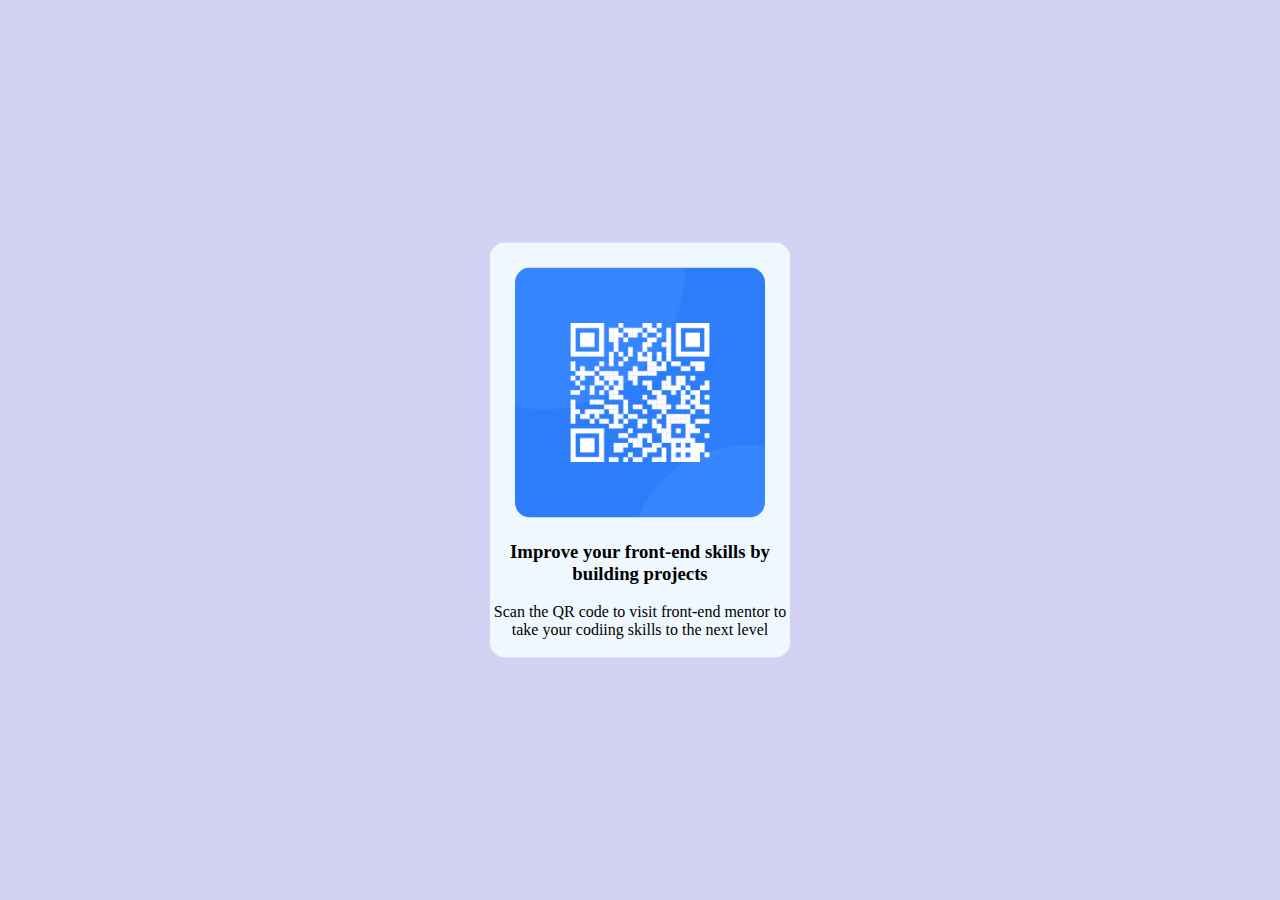
<file: practice/index.html>
<!DOCTYPE html>
<html lang="en">
<head>
    <meta charset="UTF-8">
    <meta name="viewport" content="width=device-width, initial-scale=1.0">
    <title>Document</title>
    <link rel="stylesheet" href="practice.css">
</head>
<body>
    <div class="master">
    <div class="one">
        <div class="two">
            <img src="image-qr-code.png" alt="">
            <h3>Improve your front-end skills by building projects</h3>
            <p>Scan the QR code to visit front-end mentor to take your codiing skills to the next level</p>
        </div>
    </div>
</div>
</body>
</html>
</file>
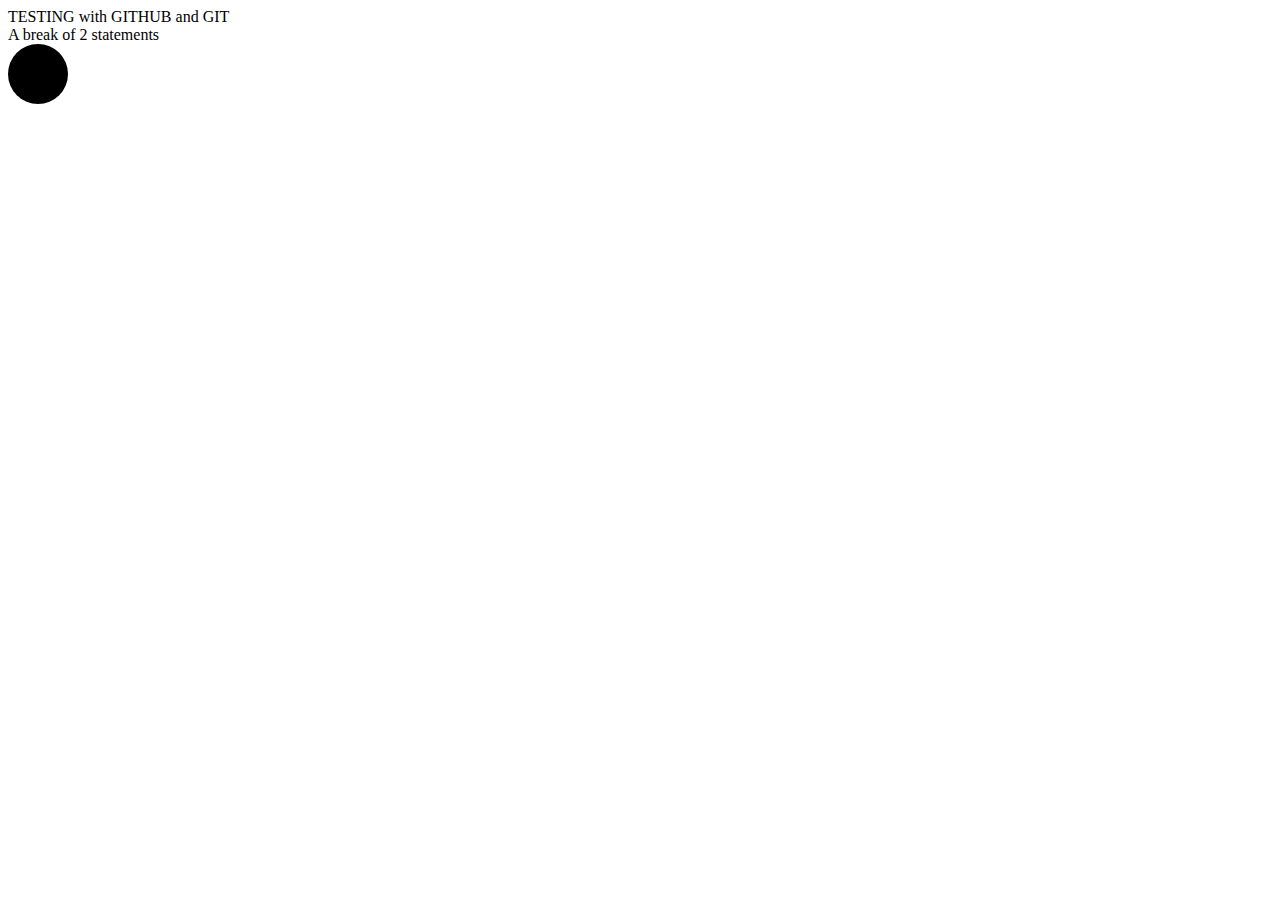
<file: animation.html>
<!DOCTYPE html>
<html lang="en">
<head>
    <meta charset="UTF-8">
    <meta name="viewport" content="width=device-width, initial-scale=1.0">
    <title>Document</title>
    <link rel="stylesheet" href="animation.css">
</head>
<body>
    <div>TESTING with GITHUB and GIT 
        <br>A break of 2 statements
    </div>
    <div class="an"><div class="ab"></div></div>
</body>
</html>
</file>
<file: practice/practice.css>
body{
    background-color: rgb(212, 210, 242);
    border-radius: 15px;
}
div{
    border-radius: 15px;
}
.one{
    text-align: center;
    position: absolute;
    top: 50%;
    left: 50%;
    transform: translate(-50%,-50%);
    border-radius: 15px;
}
.two{
    width: 300px;
    height: 415px;
    background-color: aliceblue;
}
img{
    border-radius: 15px;
    margin-top: 25px;
    width: 250px;
    height: 250px;
}
</file>
<file: animation.css>
.an{
    height: 60px;
    width: 60px;
    background: rgb(0, 0, 0);
    animation-name: move;
    animation-duration: 10s;
    animation: move 9s 0.1s;
    animation-fill-mode: forwards;
    border-radius: 30px;
}
@keyframes move{
    0%{
        background: black;
    }
    10%{
        background: rgb(255, 255, 255);
    }
    20%{
        background: rgb(146, 36, 36);
    }
    30%{
        background: rgb(43, 255, 0);
    }
    40%{
        background: rgb(114, 9, 147);
    }
    50%{
        background: rgb(255, 255, 255);
    }
    60%{
        background: rgb(0, 0, 0);}
   
    70%{
        background: rgb(255, 255, 255);
    }
    80%{
        background: black;
    }
    90%{
        background: rgb(20, 194, 78);
    }
    100%{
        background: rgb(91, 8, 8);
    } 
}
</file>
